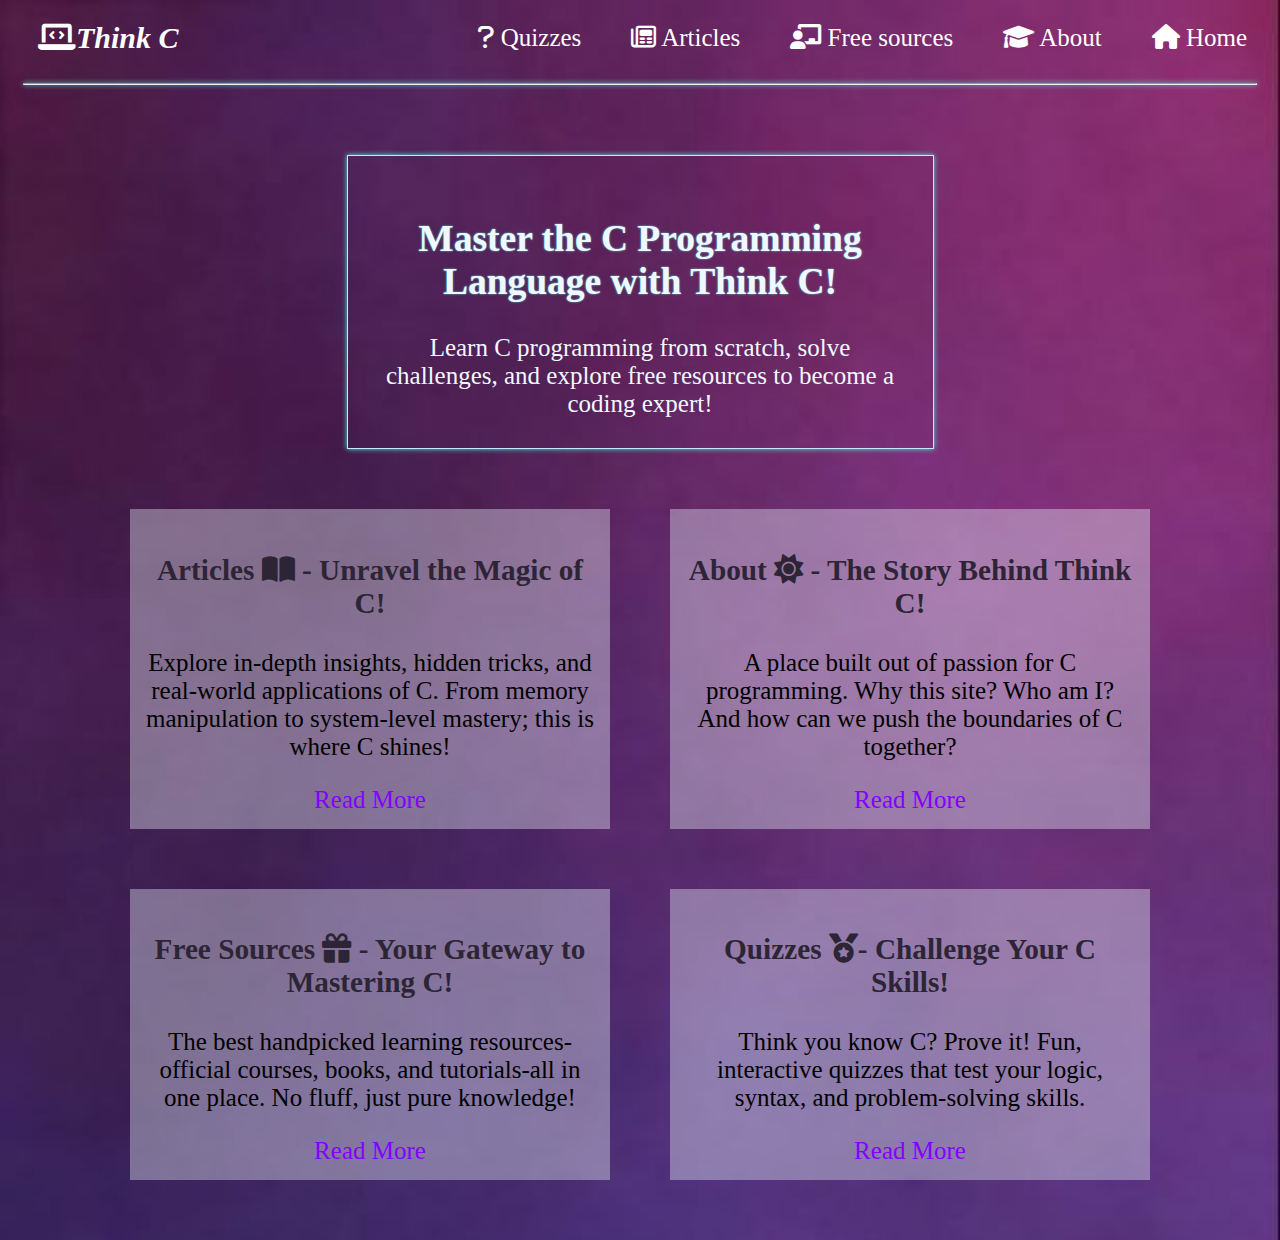
<file: index.html>
<!DOCTYPE html>
<html lang="en">
<head>
    <meta charset="UTF-8">
    <meta name="viewport" content="width=device-width, initial-scale=1.0">
    <link rel="stylesheet" href="style.css">
    <title>Home page</title>
    <link rel="icon" type="image/png" href="logo.png">
    <link rel="preconnect" href="https://fonts.googleapis.com">
<link rel="preconnect" href="https://fonts.gstatic.com" crossorigin>
<link href="https://fonts.googleapis.com/css2?family=Dancing+Script:wght@400..700&family=Dosis:wght@200..800&family=Pacifico&display=swap" rel="stylesheet">
<link rel="stylesheet" href="https://cdnjs.cloudflare.com/ajax/libs/font-awesome/6.0.0/css/all.min.css">
</head>
<body >
    <nav class="navbar">
        <ul>
           <li class="logo"><b><i><i class="fa-solid fa-laptop-code"></i>Think C </i></b></li>
           
            <li><a href="forms.html"><i class="fa-solid fa-question"></i> Quizzes</a></li> 
            <li><a href="articles.html"><i class="fa-regular fa-newspaper"></i> Articles</a></li>
            <li> <a href="freesources.html"><i class="fa-solid fa-chalkboard-user"></i> Free sources</a></li>
            <li><a href="about.html"><i class="fa-solid fa-graduation-cap"></i> About</a></li>
            <li><a href="index.html"><i class="fa-solid fa-house"></i> Home</a></li>
        </ul>
   </nav> <hr>
   
    <div class="hometext">
        <H2 id="welcome"><b> Master the C Programming Language with Think C!</b></H2>
        Learn C programming from scratch, solve challenges, and explore free resources to become a coding expert!<br>
    </div>
   <div class="content">
    <div class="cont-item">
        <h3>Articles <i class="fa-solid fa-book-open"></i> - Unravel the Magic of C! </h3>
        <p>Explore in-depth insights, hidden tricks, and real-world applications of C. From memory manipulation to system-level mastery; this is where C shines!</p>
        <a href="articles.html">Read More</a>
    </div>
    <div class="separator"></div>
    <div class="cont-item">
        <h3>About <i class="fa-solid fa-sun"></i> - The Story Behind Think C!</h3>
        <p>A place built out of passion for C programming. Why this site? Who am I? And how can we push the boundaries of C together?</p>
        <a href="about.html">Read More</a>
    </div>
    <div class="separator"></div>
    <div class="cont-item">
        <h3>Free Sources <i class="fa-solid fa-gift"></i>  - Your Gateway to Mastering C!</h3>
        <p>The best handpicked learning resources-official courses, books, and tutorials-all in one place. No fluff, just pure knowledge!</p>
        <a href="freesources.html" class="cta-button">Read More</a>
    </div>
    <div class="separator"></div>
    <div class="cont-item">
        <h3> Quizzes <i class="fa-solid fa-medal"></i>- Challenge Your C Skills!</h3>
        <p>Think you know C? Prove it! Fun, interactive quizzes that test your logic, syntax, and problem-solving skills.</p>
        <a href="forms.html" class="cta-button">Read More</a>
    </div>
  
</body>
</html>
</file>
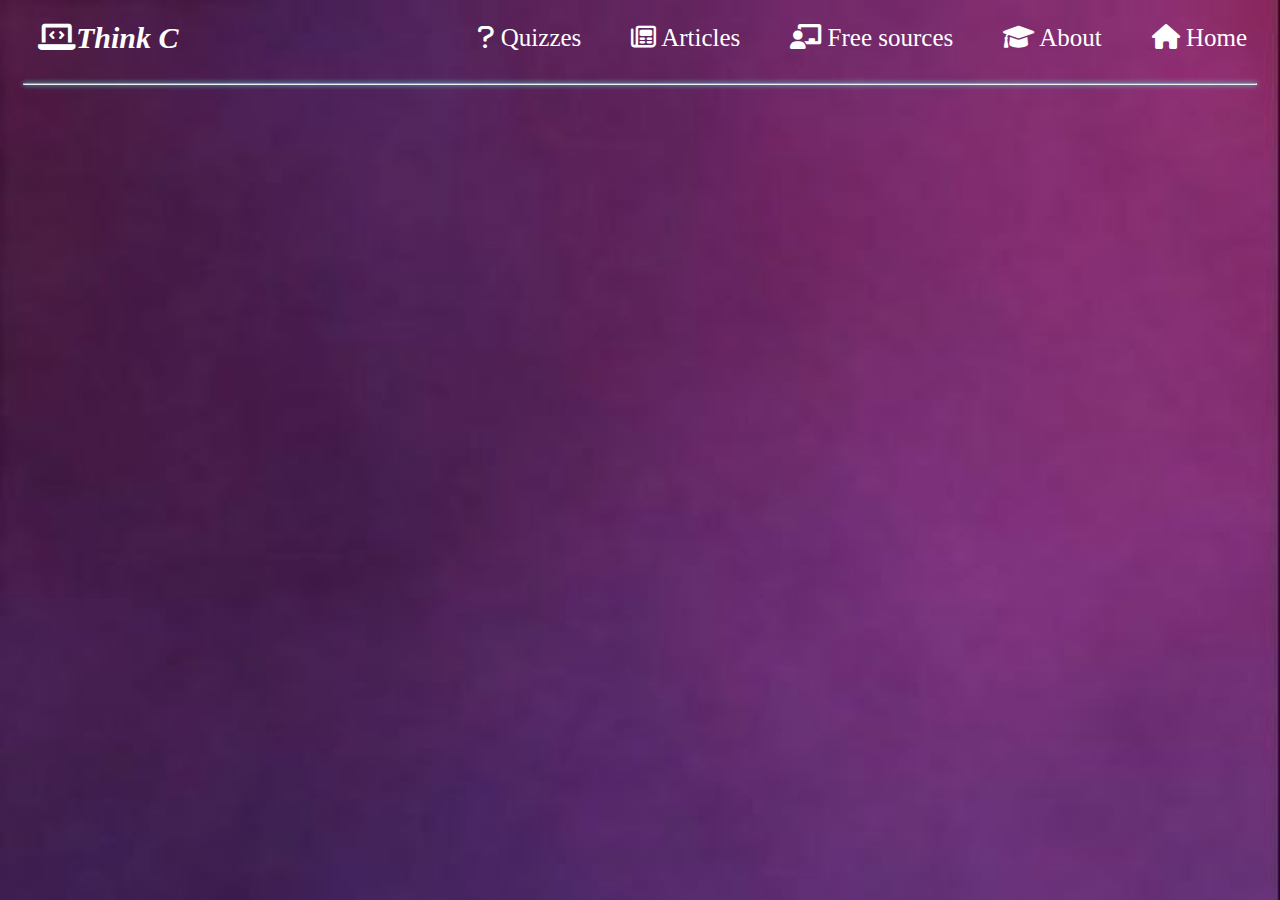
<file: about.html>
<!DOCTYPE html>
<html lang="en">
<head>
    <meta charset="UTF-8">
    <meta name="viewport" content="width=device-width, initial-scale=1.0">
    
    <title>about</title>
    <link rel="icon" type="image/png" href="logo.png">
    <link rel="stylesheet" href="style.css">
    <link rel="icon" type="image/png" href="logo.png">
    <link rel="preconnect" href="https://fonts.googleapis.com">
<link rel="preconnect" href="https://fonts.gstatic.com" crossorigin>
<link rel="stylesheet" href="https://cdnjs.cloudflare.com/ajax/libs/font-awesome/6.0.0/css/all.min.css">
</head>
<body >
    <nav class="navbar">
        <ul>
           <li class="logo"><b><i><i class="fa-solid fa-laptop-code"></i>Think C </i></b></li>
           
           <li><a href="forms.html"><i class="fa-solid fa-question"></i> Quizzes</a></li> 
           <li><a href="articles.html"><i class="fa-regular fa-newspaper"></i> Articles</a></li>
           <li> <a href="freesources.html"><i class="fa-solid fa-chalkboard-user"></i> Free sources</a></li>
           <li><a href="about.html"><i class="fa-solid fa-graduation-cap"></i> About</a></li>
           <li><a href="index.html"><i class="fa-solid fa-house"></i> Home</a></li>
        </ul>
   </nav> <hr>
      
        <div class="boxescont">
            <div class="box2" id="about1"> <h1> <span style="color:rgb(50, 39, 59)"><i class="fa-solid fa-graduation-cap"></i> About me</span></h1><p><b>Hello!</b> I'm Sarah, a computer science student at the Lebanese University, deeply passionate about C programming and problem-solving.
                Above all, I believe that self-learning is essential, and I'm thrilled that you're here because we share this common value.
                We both explore the web to learn as much as we can, and I'm excited to contribute to your journey.</p></div>
           
            <div class="box2" id="about2">  <h1> <span style="color:rgb(50, 39, 59);"><i class="fa-solid fa-lightbulb"></i> My mission</span></h1>My goal with this website is to provide you with:
                <ol>
                    <li><strong> The best resources</strong> to learn C programming, from the basics to advanced topics like data structures.</li>
                    <li><b> Insights into why C remains relevant</b> in today's tech-driven world.</li>
                    <li><b>An interactive exam </b>designed to highlight common mistakes I've observed among my peers,
                        helping you avoid them and strengthen your understanding.</li></ol>
                    </div>
            
            <div class="box2" id="about3"> <p><b><h1><span style="color:rgb(50, 39, 59)"><i class="fa-solid fa-heart"></span></i></h1>Thank you for visiting, and I hope you find your time here both enriching and inspiring.
                Let's embark on this exciting learning journey together!</b><h1><span style="display:inline-block ;color:rgb(50, 39, 59); transform: rotate(180deg);"><i class="fa-solid fa-heart"></span></i></h1></p> </div>
            </div>
    
</body>
</html>
</file>
<file: style.css>
body{

    font-optical-sizing: auto;
   
    font-style: normal;

    font-size: 25px;
    
      
    background-color: aliceblue;
    background-image: url("purplepink.jpg");
    background-repeat: no-repeat;
    background-attachment: fixed;
    background-size: cover;

}
.navbar {
  
    display: flex;
    justify-content: flex-start; 
    align-items: center; 
   
    height: 60px;
    padding: 0;
}

.navbar ul{

    flex-grow: 1;
   
   
display:flex;
align-items: center ;
justify-content: center;
    

list-style-type: none;

padding: 0;






}
.navbar ul li{margin: 10px;}
.navbar a{
    
    color:rgb(255, 255, 255);
    text-decoration: none;
  
    display:block;
  
    padding: 15px;
    text-align: center;
}
.navbar a:hover{
   
    text-shadow: 0px 0px 5px rgb(77, 235, 222);
    transform: scale(1.1,1.1);
    text-decoration: underline;
}

.navbar .logo
{     
    font-size: 30px;
    font-weight: bold;
    margin-right: auto;
    color:white;
    
    display:block;
    text-decoration: none;
    padding:20px;
 

    text-align: center;
   
   
}


hr{ 
    box-shadow: 0px 0px 5px rgb(77, 235, 222);;
    margin-left:15px;
    margin-right: 15px;
  margin-top: 15px;
}

.hometext{
    animation-name: shadow2box;
    animation-duration: 1s;
    animation-iteration-count: infinite;
    animation-direction: alternate;
   
   
    margin-left: auto;
    margin-right: auto;
    color:aliceblue;
    margin-top: 70px;;
    
    position: relative;
    text-align: center;
    padding:30px;
    width:525px;
    border: solid 1px rgb(196, 233, 255);
    box-shadow: 0px 0px 5px rgb(77, 235, 222);
}
.hometext:hover{
    
    transform: scale(1.1,1.1);
}
#welcome{text-shadow: 0px 0px 2px rgb(77, 235, 222);
    color:aliceblue;
}
.content{
    display:flex;
    flex-wrap: wrap;
    margin:30px;
    justify-content: center;

}
.content .cont-item{
    
    width:450px;
    background-color: rgba(240, 248, 255, 0.377);
    margin: 30px;
    padding: 15px;
    text-align: center;
   
}
.content .cont-item:hover{
    transform: scale(1.1,1.1);
}


.content a{text-decoration: none;
color:rgb(132, 0, 255);}
.cont-item:hover a{
    animation-name: animat;
    animation-duration:0.3s;
    animation-iteration-count: infinite;
    animation-direction: alternate;
}
.content a:hover{
    transform: scale(1.1,1.1);
    color:rgb(169, 159, 179);

}
h3{
    color:rgb(45, 37, 53);
}
.articles{
    display:flex;
    justify-content: space-around;
    align-items: center;
 
    animation-name: animat;
    animation-duration: 1s;


    left:30%;
    right:30%;
    width:40%;

    position: relative;
   
}
.articles ul{

list-style-type: none;
overflow: hidden;

}
.articles ul li{
    margin: 15px;
        background-color: rgba(245, 245, 220, 0.61);
    border:solid 1px rgb(196, 233, 255);
    box-shadow: 0px 0px 5px rgb(77, 235, 222);
    
}
.articles ul li a{
    color:rgb(29, 16, 41);
    text-decoration: underline;
}
.articles ul li:hover{
    animation-name: grow;
    box-shadow: 0px 0px 5px blueviolet;
    color:rgb(255, 255, 255);
    text-shadow: 0px 0px 2px rgb(90, 44, 63);
    transform: scale(1.1,1.1);
    
}

.articles a{
    color:rgb(255, 255, 255);
    text-decoration: none;
    padding:20px;
    display:block;
    text-align: center;
   
}

.boxescont{
    display:flex;
   justify-content: space-around;
   height:80vh;
   align-items: center;
}
.box{opacity:0;
    animation-name: animat;
    animation-duration: 1s;
    animation-fill-mode: forwards;
    
    
    animation-delay: 0s;
    animation-iteration-count: 1;
    background-color: rgba(245, 245, 220, 0.747);;
    width:345px;
    height:345px;
    text-align: center;
    display:flex;
    flex-direction: column;
    align-items: center;
    justify-content: center;
    box-shadow: 0px 0px 1px white;
    border-radius: 5%;
    

    
}
.box:hover{
  
    box-shadow: 0px 0px 5px white;
    opacity: 0.7;
   
}
.box2:hover{
   
    box-shadow: 0px 0px 5px white;
    opacity: 0.7;

}

.chaines { 
    animation-name: animat;
    animation-duration: 1s;
    font-size: 20px;
    text-align:start;
}
.chaines a{
    color:rgb(88, 62, 119);
}

.chaines a:hover{
    color:rgb(41, 15, 49);
    text-shadow: 0px 0px 5px rgb(90, 44, 63);
    transform: scale(1.1,1.1);
    text-decoration: underline;
}
.google{
    animation-name: animat;
    animation-duration: 1s;
    font-size:20px;
    text-align:start;
}
.google a{
    color:rgb(88, 62, 119);
}
.google a:hover{
    
    color:rgb(41, 15, 49);
    text-shadow: 0px 0px 5px rgb(90, 44, 63);
    transform: scale(1.1,1.1);
    text-decoration: underline;
}
.insta{
   
    animation-name: animat;
    animation-duration: 1s;
    font-size:20px;
    text-align:start;
}
#insta a{
    color:rgb(88, 62, 119);
}
#insta a:hover{
    color:rgb(41, 15, 49);
    text-shadow: 0px 0px 5px rgb(90, 44, 63);
    transform: scale(1.1,1.1);
    text-decoration: underline;
}


.flink{font-family: 'Lucida Sans', 'Lucida Sans Regular', 'Lucida Grande', 'Lucida Sans Unicode', Geneva, Verdana, sans-serif;
    text-decoration: none;
   margin-top: 10px;
   width:100px;
   height: 20px;
   margin-top: 20px;
   text-align: center;
   padding:5px;
    
    
    background-color: rgb(255, 255, 255);
    border-radius: 5px;
    border:solid rgb(0, 238, 255);
    
    color:rgb(9, 62, 78);
    opacity: 0.8;
    position: absolute;
    left: 50%;
    transform: translateX(-50%);
}
#but2:hover{
    transform: scale(1.2,1.2);
    background-color: rgb(255, 255, 255);
    color: rgb(135, 98, 204);
    border: solid rgb(125, 63, 153);
    opacity: 0.5;
}
.boxescont{
    display:flex;
    flex-wrap: wrap;
   justify-content: space-around;
   

   height:80vh;
   align-items: center;
}
.box2{
    overflow: hidden;
    opacity:0;
    animation-name: animat;
    animation-duration: 1s;
    animation-fill-mode: forwards;
   
    font-size: 17px;
    margin:7.5px;
    padding:20px;
    animation-delay: 0s;
    animation-iteration-count: 1;
    background-color: rgba(245, 245, 220, 0.747);;
    width:340px;
    height:340px;
    text-align: center;
    display:flex;
    flex-direction: column;
    align-items: center;
    justify-content: center;
    box-shadow: 0px 0px 1px white;
    border-radius: 5%;

    
}

.box2:nth-child(2){
    animation-delay: 0.2s;
}
.box2:nth-child(3){
    animation-delay: 0.4s;
}



@keyframes animat {
    from{transform: scale(0.0); opacity: 0;}
    to{transform: scale(1,1); opacity:0.8;}
    
}
@keyframes opacityan {
    from{opacity: 0;}
    to{opacity: 1;}
}
@keyframes shadow1 {
    0%{text-shadow: 0px 0px 1px blue ;}
    25%{text-shadow: 0px 0px 1px violet;}
    50%{text-shadow: 0px 0px 1px rgb(72, 0, 139);}
    75%{text-shadow: 0px 0px 1px yellow;}
    100%{text-shadow: 0px 0px 1px palevioletred ;}
    
}
@keyframes shadow2box {
    0%{box-shadow: 0px 0px 5px blue ;}
    50%{box-shadow: 0px 0px 5px rgb(130, 130, 241) ;}
    100%{box-shadow: 0px 0px 5px rgb(140, 0, 255);}
    
}
@keyframes shadow3box {
    0%{box-shadow: 0px 0px 5px blue ;transform: translateY(5%);}
    50%{box-shadow: 0px 0px 5px rgb(130, 130, 241) ;}
    100%{box-shadow: 0px 0px 5px rgb(140, 0, 255);}
    
}
@keyframes grow {
    from{transform: scale(1.1,1.1);}
    to{transform: scale(1,1);}
}
@keyframes logoan {
    0%, 100% { opacity: 1; }
    50% { opacity: 0.7; }
}
</file>
